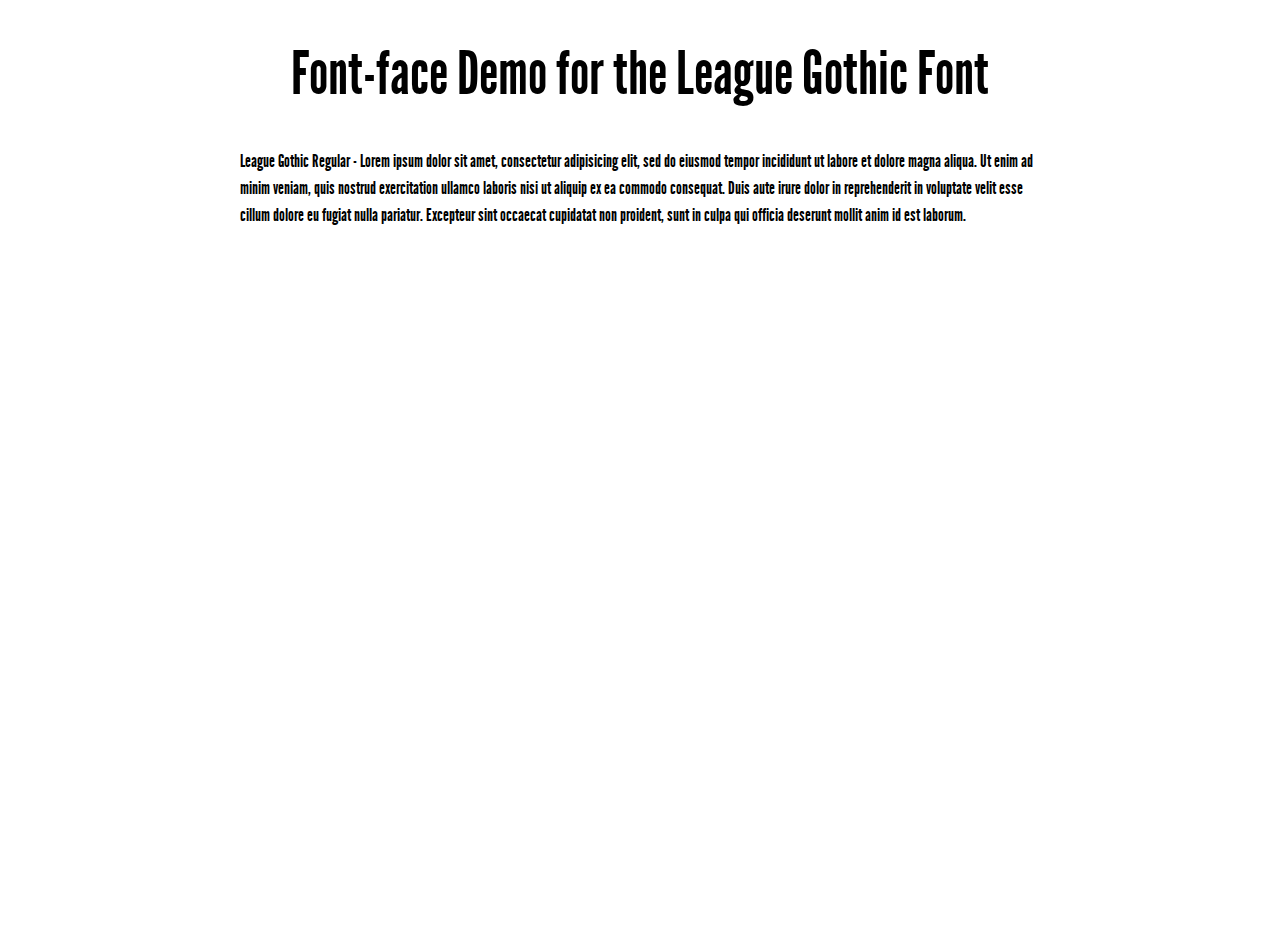
<file: swsea/fonttest.html>
<!DOCTYPE html PUBLIC "-//W3C//DTD XHTML 1.0 Strict//EN"
	"http://www.w3.org/TR/xhtml1/DTD/xhtml1-strict.dtd">

<html xmlns="http://www.w3.org/1999/xhtml" xml:lang="en" lang="en">
<head>
	<meta http-equiv="Content-Type" content="text/html; charset=utf-8"/>

	<title>Font Face Demo</title>
	<link rel="stylesheet" href="temp.css" type="text/css" charset="utf-8">
	<style type="text/css" media="screen">
		h1.fontface {font: 60px/68px 'LeagueGothicRegular', Arial, sans-serif;letter-spacing: 0;}

		p.style1 {font: 18px/27px 'LeagueGothicRegular', Arial, sans-serif;}
		
		#container {
			width: 800px;
			margin-left: auto;
			margin-right: auto;
		}
	</style>
</head>

<body>
	<div id="container">
		<h1 class="fontface">Font-face Demo for the League Gothic Font</h1>
	
	 

	<p class="style1">League Gothic Regular - Lorem ipsum dolor sit amet, consectetur adipisicing elit, sed do eiusmod tempor incididunt ut labore et dolore magna aliqua. Ut enim ad minim veniam, quis nostrud exercitation ullamco laboris nisi ut aliquip ex ea commodo consequat. Duis aute irure dolor in reprehenderit in voluptate velit esse cillum dolore eu fugiat nulla pariatur. Excepteur sint occaecat cupidatat non proident, sunt in culpa qui officia deserunt mollit anim id est laborum.</p>

		</div>
</body>
</html>
</file>
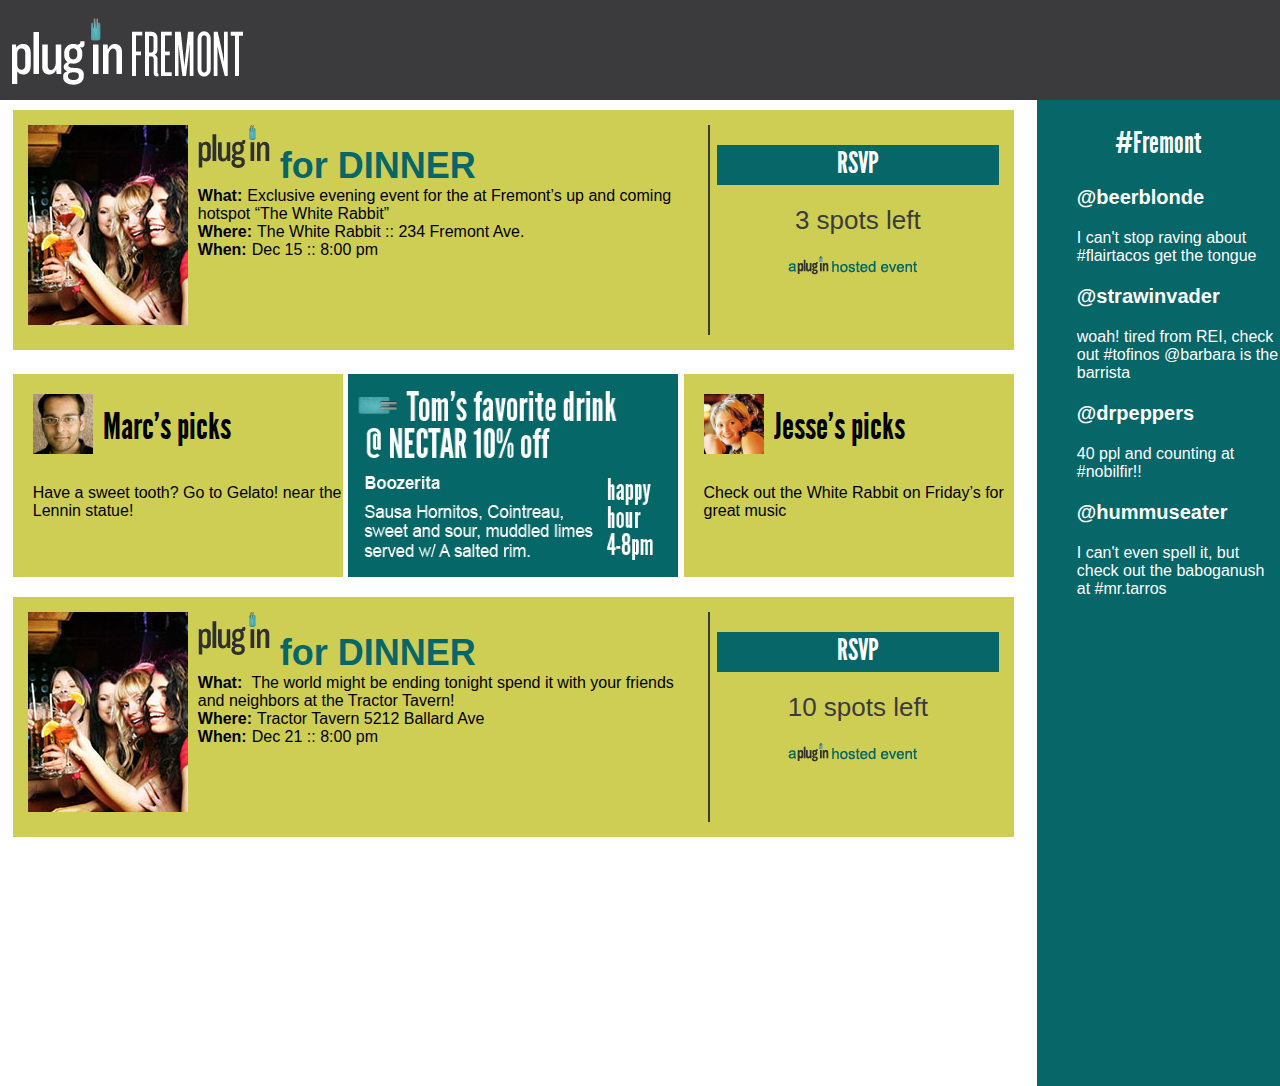
<file: swsea/neighborhood.html>
<!DOCTYPE html>
<html lang="en">
<head>
	<meta charset="utf-8" />
	<title>Neighborhood</title>
	<link rel="stylesheet" type="text/css" href="temp.css" />
</head>

<body id="home">
<div class="universal-header">
    <div class="logofremont"></div>
</div>
<div class="content neighborhood">
    <div class="events left">
        <div class="plugged-event clearfix">
            <div class="event left">
                <div>


                    <img class="left" src="images/event2.jpg" />
                    <span class="event-type"><img src="images/logo-dark.png" />for DINNER</span>
                    <div class="detail"><span class="key">What:</span>Exclusive evening event for the at Fremont’s up and coming hotspot “The White Rabbit” </div>
                    <div class="detail"><span class="key">Where:</span>The White Rabbit :: 234 Fremont Ave.</div>
                    <div class="detail"><span class="key">When:</span>Dec 15 :: 8:00 pm
		</div>

                </div>
            </div>
            <div class="right textcentered">
                <div class="rsvp">RSVP</div>
                <div class="spots-remaining">3 spots left</div>
                <img src="images/apluginhostedevent.png" />
            </div>
        </div>
        <div class="ambassadors">
            <div class="ambassador pick left">
               <span class="sponsor-name"><img class="ambassador-thumb" src="images/user3.jpg"/>Marc's picks</span>
               <p>Have a sweet tooth? Go to Gelato! near the Lennin statue!</p>
           </div>
           <div class="ambassador pick right">
               <span class="sponsor-name"><img class="ambassador-thumb" src="images/user2.jpg"/>Jesse's picks</span>
                <p>Check out the White Rabbit on Friday’s for great music</p>
            </div>
           <div class="sponsored pick">
                <img src="images/ad-tom.jpg">
           </div>
        </div>
        <div class="plugged-event clearfix">
            <div class="event left">
                <div>
                    <img class="left" src="images/event2.jpg" />
                    <span class="event-type"><img src="images/logo-dark.png" />for DINNER</span>
                    <div class="detail"><span class="key">What:</span> The world might be ending tonight spend it with your friends and neighbors at the Tractor Tavern! </div>
                    <div class="detail"><span class="key">Where:</span>Tractor Tavern 5212 Ballard Ave</div>
                    <div class="detail"><span class="key">When:</span>Dec 21 :: 8:00 pm
                </div>
		</div>
            </div>
            <div class="right textcentered">
                <div class="rsvp">RSVP</div>
                <div class="spots-remaining">10 spots left</div>
                <img src="images/apluginhostedevent.png" />
            </div>
        </div>
    </div>
    <div class="twitter-feed right clearfix">
        <h2 class="hashtag">#Fremont</h2>
        <ul>
            <li><p class="user">@beerblonde</p><p class="tweet">I can't stop raving about #flairtacos get the tongue</p></li>
            <li><p class="user">@strawinvader</p><p class="tweet">woah! tired from REI, check out #tofinos @barbara is the barrista</p></li>
            <li><p class="user">@drpeppers</p><p class="tweet">40 ppl and counting at #nobilfir!!</p></li>
            <li><p class="user">@hummuseater</p><p class="tweet">I can't even spell it, but check out the baboganush at #mr.tarros</p></li>        </ul>
    </div>
</div>


</body>
</html>
</file>
<file: swsea/temp.css>
/**
 * Green: cece54
 * Teal: 066668
 * Grey: 3b3b3d
 */

html {
    height: 100%;
}

body {
    font-family: "Helvetica";
	background-position:  right top, left top, 0 93;
	background-repeat: no-repeat, repeat-x, no-repeat;
    height: 100%;
    margin: 0px;
    padding: 0px;
}

h1 {
	font: 20pt 'LeagueGothicRegular', Arial, sans-serif;
    text-align: center;
}

h2 {
	font: 14px 'LeagueGothicRegular', Arial, sans-serif;
    text-align: center;
}

h3 {
	font: 14pt 'LeagueGothicRegular', Arial, sans-serif;
    text-align: center;
}

* {
    background-color: inherit;
}

.right {
    float: right;
}

.left {
    float: left;
}

.center {
    margin-left:auto;
    margin-right:auto;
    width: 90%;
}

.clearfix:after {
     visibility: hidden;
     display: block;
     font-size: 0;
     content: " ";
     clear: both;
     height: 0;
}
 
.clearfix { display: inline-block; }

.universal-header {
    background-color: #3b3b3d;
}

.logo {
    background-image: url("images/logo.png");
    width: 237px;
    height: 100px;
}
.logofremont {
    background-image: url("images/logo-fremont.png");
    width: 255px;
    height: 100px;
}

#homepage {
	background-image:url("images/logo.png"), url("images/bgbars.png"), url("images/background.jpg");
}

.people-list {
    display: block;
    width: 20%;
    background-color: red;
}

#home.neighborhood {
	background-image:none;
}

.neighborhood.content {
    display: inline-block;
    height: 100%;
}

.events {
    width: 79%;
    margin-left: 1%;
    margin-right: 1%;
}

.events h2 {
    text-align: left;
    font-size: 18px;
}

.events img {
    padding-right: 10px;
    padding-bottom: 10px;
}

.plugged-event {
    margin-bottom: 10px;
    margin-top: 10px;
    padding-right: 15px;
    padding-left: 15px;
    background-color: #cece54;
    width: 96%;
    padding-top: 15px;
    padding-bottom: 15px;
}

.plugged-event h3 {
    padding-top: 15px;
    padding-bottom: 15px;
}

.event {
    width: 69%;
    padding-right: 10px;
    height: 100%;
    border-right: 2px solid #3b3b3d;
}

.event .logo {
    background-image: url("images/logo-dark.png");
    width: 72px;
    height: 43px;
    background-repeat: no-repeat;
    vertical-align: middle;
}   

.event .event-type {
    color: #066668;
    font-weight: bold;
    font-size: 36px;
}

.event h2 {
    text-transform: uppercase;
}

.plugged-event .right {
    width: 29%;
}

.events .rsvp {
    background-color: #066668;
    color: white;
	font: 30px 'LeagueGothicRegular', Arial, sans-serif;
    text-align: center;
    height: 40px;
    margin-top: 20px;
    margin-bottom: 20px;
}

.events .spots-remaining {
    color: #3b3b3d;
    font-size: 26px;
    margin-bottom: 20px;
}

.events .hosted {
    background-image: url("images/apluginhostedevent.png");
    height: 22px;
    width: 141px;
    background-repeat: no-repeat;
}

.event .detail .key {
    font-weight: bold;
    margin-right: 5px;
}

.ambassadors {
    margin-bottom: 10px;
    margin-top: 10px;
    width: 99%;
    height: 203px;
}

.ambassador {
    width: 49%;
    height: 100%;
}

.pick {
    display:inline-block;
    width: 33%;
    height: 203px;
}

.pick p, .sponsor-idea{
    margin-top: 20px;
    margin-left: 20px;
}

.ambassador.pick {
    background-color: #cece54;
}

.ambassador h3 {
    display: inline-block;
}

.ambassador-thumb {
    width: 60px;
    height: 60px;
    display: inline-block;
    vertical-align: middle;
}

.sponsored.pick{
    color: white;
    margin-left: 0.5%;
}

.sponsored img {
    width: 100%;
    height: 100%;
}

.sponsor-name {
    display: inline-block;
	font: 28pt 'LeagueGothicRegular', Arial, sans-serif;
    margin-top: 20px;
    margin-left: 20px;
}

.twitter-feed {
    width: 19%;
    background-color: #066668;
    color: white;
    height: 100%;
}

.twitter-feed h2 {
    font-size: 30px;
}

.twitter-feed ul {
    list-style-type: none;
    height: 100%;
}

.twitter-feed li {
    margin-top: 10px;
}

.twitter-feed li .user {
    font-size: 20px;
    font-weight: bold;
}


@font-face {
    font-family: 'LeagueGothicRegular';
    src: url('assets/League_Gothic-webfont.eot');
    src: url('assets/League_Gothic-webfont.eot?#iefix') format('embedded-opentype'),
         url('assets/League_Gothic-webfont.woff') format('woff'),
         url('assets/League_Gothic-webfont.ttf') format('truetype'),
         url('assets/League_Gothic-webfont.svg#LeagueGothicRegular') format('svg');
    font-weight: normal;
    font-style: normal;

}


.spotlight-left {
    width: 58%;
    margin-left: 1%;
    margin-right: 1%;
}

.spotlight-right {
    width: 38%;
    margin-left: 1%;
    margin-right: 1%;
}

.textcentered {
	text-align: center;
}
</file>
